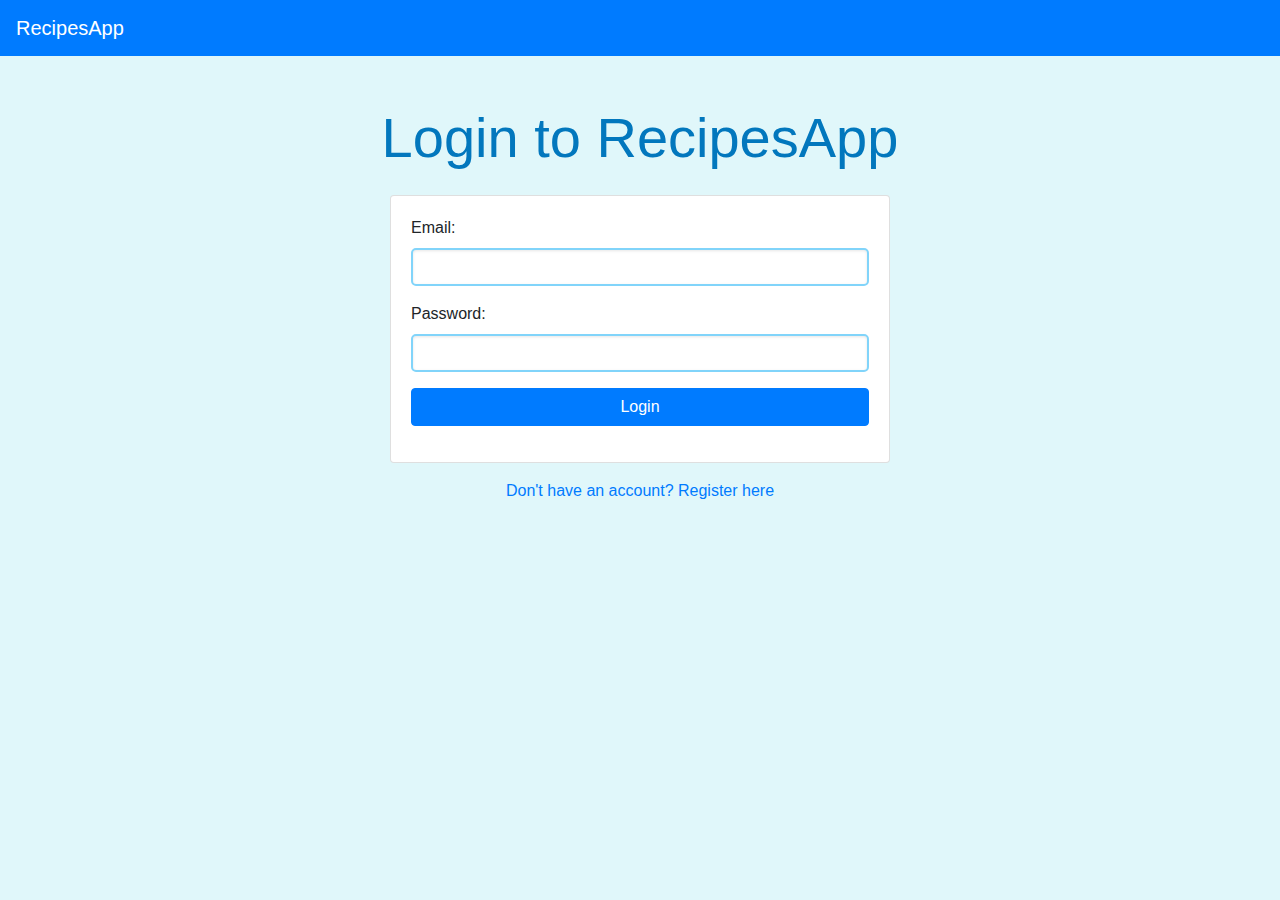
<file: index.html>
<!DOCTYPE html>
<html lang="en">
<head>
  <meta charset="UTF-8">
  <title>Login - RecipesApp</title>
  <link rel="stylesheet" href="https://stackpath.bootstrapcdn.com/bootstrap/4.3.1/css/bootstrap.min.css">
  <link rel="stylesheet" href="css/styles.css">
  <link rel="stylesheet" href="https://cdnjs.cloudflare.com/ajax/libs/font-awesome/6.4.0/css/all.min.css">
  <script src="https://code.jquery.com/jquery-3.3.1.slim.min.js"></script>
  <script src="https://cdnjs.cloudflare.com/ajax/libs/popper.js/1.14.7/umd/popper.min.js"></script>
  <script src="https://stackpath.bootstrapcdn.com/bootstrap/4.3.1/js/bootstrap.min.js"></script>
  <script src="js/login.js" defer></script>
  <script src="js/auth.js" defer></script>
</head>
<body>
  <!-- Navigation Bar -->
  <nav class="navbar navbar-expand-lg navbar-dark bg-primary">
    <a class="navbar-brand" href="index.html">RecipesApp</a>
    <button class="navbar-toggler" type="button" data-toggle="collapse" data-target="#navbarNav" 
            aria-controls="navbarNav" aria-expanded="false" aria-label="Toggle navigation">
      <span class="navbar-toggler-icon"></span>
    </button>
  
  </nav>

  <!-- Main Content -->
  <div class="container my-5">
    <h1 class="display-4 text-center mb-4">Login to RecipesApp</h1>
    <div class="card mx-auto" style="max-width: 500px;">
      <div class="card-body">
        <form id="loginForm">
          <div class="form-group">
            <label for="email">Email:</label>
            <input type="email" class="form-control custom-input" id="email" name="email" required>
          </div>
          <div class="form-group">
            <label for="password">Password:</label>
            <input type="password" class="form-control custom-input" id="password" name="password" required>
          </div>
          <button type="submit" class="btn btn-primary btn-block">Login</button>
        </form>
        <div class="mt-3 text-danger login-error"></div>
      </div>
    </div>
    <p class="text-center mt-3">
      <a href="register.html">Don't have an account? Register here</a>
    </p>
  </div>
</body>
</html>
</file>
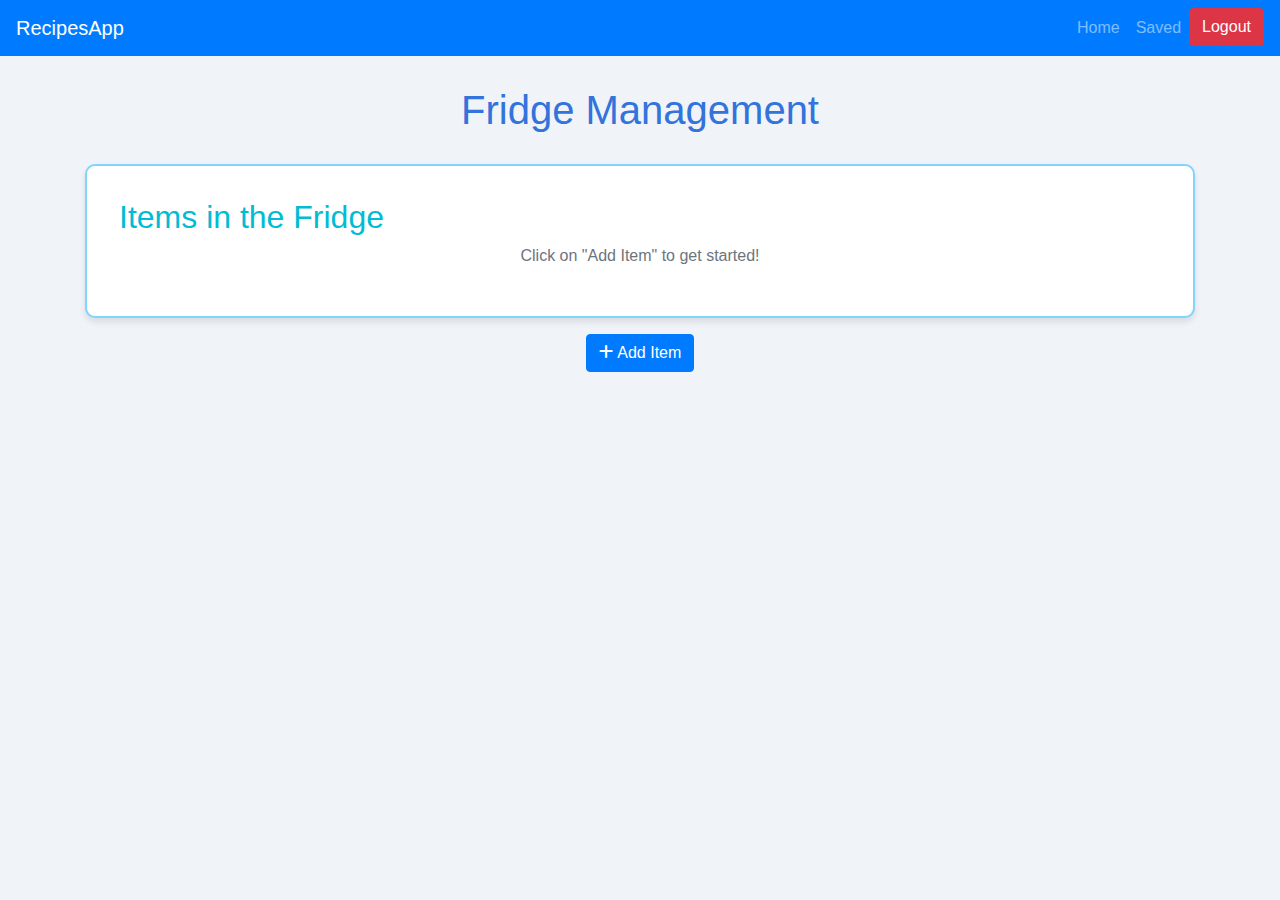
<file: fridge.html>
<!DOCTYPE html>
<html lang="en">
<head>
    <meta charset="UTF-8">
    <meta name="viewport" content="width=device-width, initial-scale=1.0">
    <title>Fridge Management</title>
    <link rel="stylesheet" href="https://stackpath.bootstrapcdn.com/bootstrap/4.3.1/css/bootstrap.min.css">
    <link rel="stylesheet" href="https://cdnjs.cloudflare.com/ajax/libs/font-awesome/6.4.0/css/all.min.css">
    <link rel="stylesheet" href="css/fridge_style.css">
    <script src="https://code.jquery.com/jquery-3.3.1.min.js"></script>
    <script src="https://cdnjs.cloudflare.com/ajax/libs/popper.js/1.14.7/umd/popper.min.js"></script>
    <script src="https://stackpath.bootstrapcdn.com/bootstrap/4.3.1/js/bootstrap.min.js"></script>
    <script type="module" src="js/login.js"></script>
    <script type="module" src="js/fridge.js"></script>
    <script type="module" src="js/auth.js"></script>
  </head>
<body>
    <!-- Navigation Bar -->
    <nav class="navbar navbar-expand-lg navbar-dark bg-primary">
      <a class="navbar-brand" href="recipes.html">RecipesApp</a>
      <button class="navbar-toggler" type="button" data-toggle="collapse" data-target="#navbarNav" 
              aria-controls="navbarNav" aria-expanded="false" aria-label="Toggle navigation">
        <span class="navbar-toggler-icon"></span>
      </button>
      <div class="collapse navbar-collapse" id="navbarNav">
        <ul class="navbar-nav ml-auto"> 
          <li class="nav-item">
            <a class="nav-link" href="recipes.html">Home</a>
          </li>
          <li class="nav-item">
            <a class="nav-link" href="saved.html">Saved</a>
          </li>
          <li class="nav-item">
            <button id="logout-button" class="btn btn-danger">Logout</button>
          </li>
        </ul>
      </div>
    </nav>

    
    <section class="section">
        <div class="container">
          <h1 class="title text-center">Fridge Management</h1>
          <div id="messageBox"></div>
          <div class="fridge-container mb-3">
            <h2 class="subtitle">Items in the Fridge</h2>
            <ul id="fridgeItems" class="list-group"></ul>
            <p id="emptyMessage" class="text-center text-muted">
              Click on "Add Item" to get started!
            </p>
          </div>
          <div class="text-center">
            <button class="btn btn-primary" data-toggle="modal" data-target="#addModal">
              <i class="fas fa-plus"></i> Add Item
            </button>
          </div>
        </div>
    </section>

    <!-- Add Item Modal -->
    <div class="modal" id="addModal" tabindex="-1" role="dialog" aria-labelledby="addModalLabel" aria-hidden="true">
        <div class="modal-dialog modal-lg" role="document">
        <div class="modal-content">
          <form id="addItemForm">
            <div class="modal-header">
              <h5 class="modal-title" id="addModalLabel">Add Item to Fridge</h5>
              <button type="button" class="close" data-dismiss="modal" aria-label="Close">
                <span aria-hidden="true">&times;</span>
              </button>
            </div>
            <div class="modal-body">
              <div id="searchBar" class="form-group">
                <label class="form-label text-info">Search Items</label>
                <input type="text" id="searchInput" placeholder="Search items..." class="form-control" />
              </div>
              <div id="dynamicBox" class="collapsed-box">
                <div id="searchResults" class="mb-3"></div>
              </div>
              <div class="form-group">
                <label for="brand" class="form-label text-info">Brand (Optional)</label>
                <input type="text" id="brand" name="brand" class="form-control custom-input" placeholder="Enter brand name">
              </div>
              <div class="form-group">
                <label class="form-label text-info">Quantity Type</label>
                <div>
                  <div class="form-check form-check-inline">
                    <input class="form-check-input" type="radio" name="quantityType" id="numberRadio" value="number" onchange="toggleInputsFridge('number')">
                    <label class="form-check-label text-info" for="numberRadio">Number of Items</label>
                  </div>
                  <div class="form-check form-check-inline">
                    <input class="form-check-input" type="radio" name="quantityType" id="sizeRadio" value="size" onchange="toggleInputsFridge('size')">
                    <label class="form-check-label text-info" for="sizeRadio">Size</label>
                  </div>
                  <div class="form-check form-check-inline">
                    <input class="form-check-input" type="radio" name="quantityType" id="weightRadio" value="weight" onchange="toggleInputsFridge('weight')">
                    <label class="form-check-label text-info" for="weightRadio">Weight</label>
                  </div>
                  <div class="form-check form-check-inline">
                    <input class="form-check-input" type="radio" name="quantityType" id="liquidRadio" value="liquid" onchange="toggleInputsFridge('liquid')">
                    <label class="form-check-label text-info" for="liquidRadio">Liquid</label>
                  </div>
                </div>
              </div>
              <!-- numberInputs -->
              <div class="form-group dynamic-inputs" id="numberInputs" style="display: none;">
                <label for="number" class="form-label text-info">Number of Items</label>
                <input type="number" id="number" class="form-control custom-input" placeholder="Enter quantity">
              </div>
              <!-- sizeInputs -->
              <div class="form-group dynamic-inputs" id="sizeInputs" style="display: none;">
                <label class="form-label text-info">Size</label>
                <div class="form-row">
                  <div class="col">
                    <input type="number" id="sizeInch" class="form-control custom-input mb-2" placeholder="Inches" oninput="convertSizeFridge()">
                    <small id="inchOutput" class="form-text text-info"></small>
                  </div>
                  <div class="col">
                    <input type="number" id="sizeCm" class="form-control custom-input mb-2" placeholder="Centimeters" oninput="convertSizeFridge()">
                    <small id="cmOutput" class="form-text text-info"></small>
                  </div>
                </div>
              </div>
              <!-- weightInputs -->
              <div class="form-group dynamic-inputs" id="weightInputs" style="display: none;">
                <label class="form-label text-info">Weight</label>
                <div class="form-row">
                  <div class="col">
                    <input type="number" id="weightKg" class="form-control custom-input mb-2" placeholder="Kilograms" oninput="convertWeight()">
                    <small id="kgOutput" class="form-text text-info"></small>
                  </div>
                  <div class="col">
                    <input type="number" id="weightLb" class="form-control custom-input mb-2" placeholder="Pounds" oninput="convertWeight()">
                    <small id="lbOutput" class="form-text text-info"></small>
                  </div>
                </div>
              </div>
              <!-- liquidInputs -->
              <div class="form-group dynamic-inputs" id="liquidInputs" style="display: none;">
                <label class="form-label text-info">Liquid Volume</label>
                <div class="form-row">
                  <div class="col">
                    <input type="number" id="liquidGallon" class="form-control custom-input mb-2" placeholder="Gallons" oninput="convertLiquid()">
                    <small id="gallonOutput" class="form-text text-info"></small>
                  </div>
                  <div class="col">
                    <input type="number" id="liquidLiter" class="form-control custom-input mb-2" placeholder="Liters" oninput="convertLiquid()">
                    <small id="literOutput" class="form-text text-info"></small>
                  </div>
                </div>
              </div>
              <p id="addItemError" class="form-text text-danger"></p>
            </div>
            <div class="modal-footer">
              <button type="button" class="btn btn-secondary" data-dismiss="modal">Cancel</button>
              <button type="submit" class="btn btn-success">Add Item</button>
            </div>
          </form>
        </div>
      </div>
    </div>
</body>
</html>
</file>
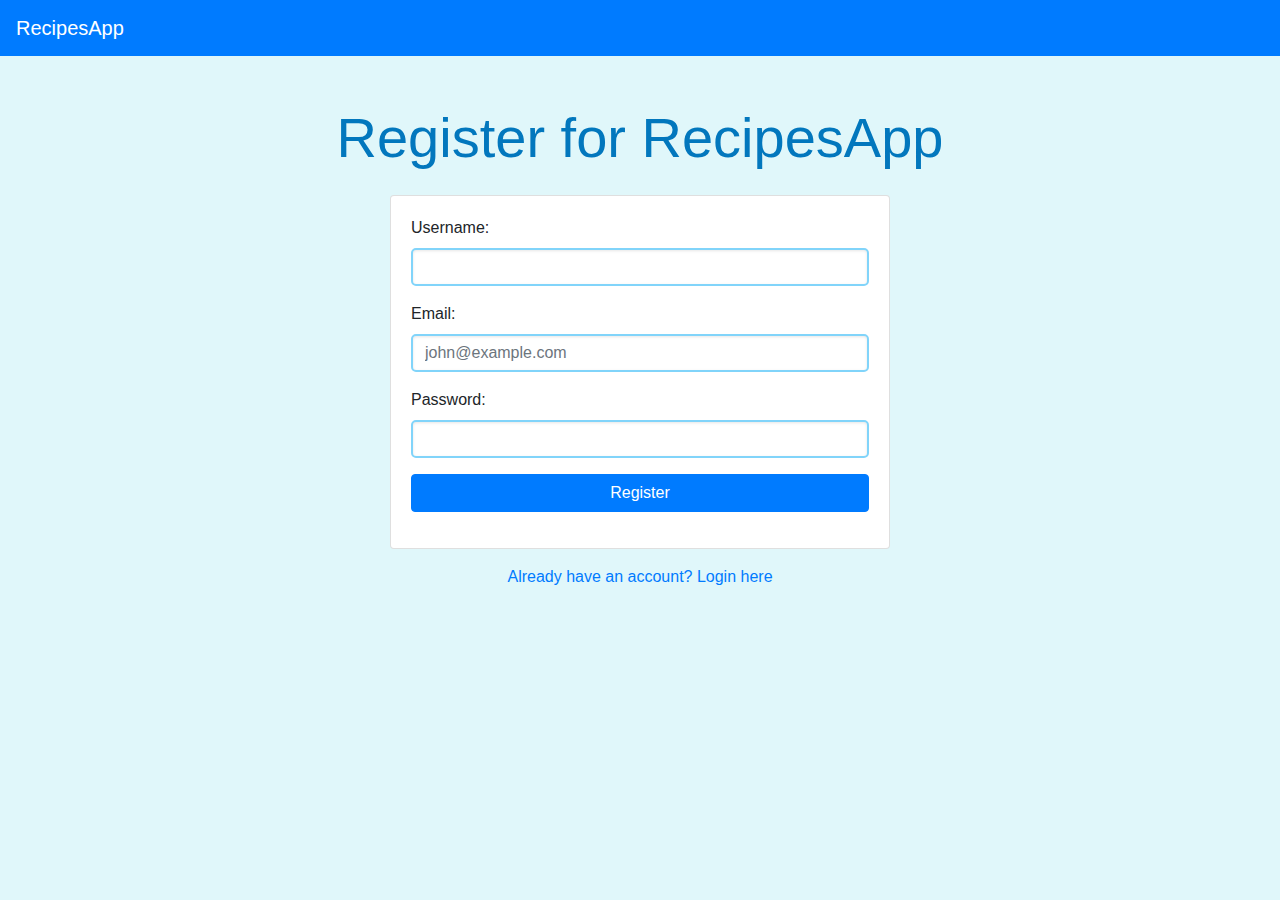
<file: register.html>
<!-- client/register.html -->
<!DOCTYPE html>
<html lang="en">
<head>
  <meta charset="UTF-8">
  <title>Register - RecipesApp</title>
  <link rel="stylesheet" href="https://stackpath.bootstrapcdn.com/bootstrap/4.3.1/css/bootstrap.min.css">
  <link rel="stylesheet" href="css/styles.css">
  <link rel="stylesheet" href="https://cdnjs.cloudflare.com/ajax/libs/font-awesome/6.4.0/css/all.min.css">
  <script src="https://code.jquery.com/jquery-3.3.1.slim.min.js"></script>
  <script src="https://cdnjs.cloudflare.com/ajax/libs/popper.js/1.14.7/umd/popper.min.js"></script>
  <script src="https://stackpath.bootstrapcdn.com/bootstrap/4.3.1/js/bootstrap.min.js"></script>
  <script src="js/login.js" defer></script>
  <script src="js/auth.js" defer></script>
</head>
<body>
  <!-- Navigation Bar -->
  <nav class="navbar navbar-expand-lg navbar-dark bg-primary">
    <a class="navbar-brand" href="index.html">RecipesApp</a>
    <button class="navbar-toggler" type="button" data-toggle="collapse" data-target="#navbarNav" 
            aria-controls="navbarNav" aria-expanded="false" aria-label="Toggle navigation">
      <span class="navbar-toggler-icon"></span>
    </button>
    
  </nav>

  <!-- Main Content -->
  <div class="container my-5">
    <h1 class="display-4 text-center mb-4">Register for RecipesApp</h1>
    <div class="card mx-auto" style="max-width: 500px;">
      <div class="card-body">
        <form id="registerForm">
          <div class="form-group">
            <label for="username">Username:</label>
            <input type="text" class="form-control custom-input" id="username" name="username" required>
          </div>
          <div class="form-group">
            <label for="email">Email:</label>
            <input type="email" class="form-control custom-input" id="email" name="email" placeholder="john@example.com" required>
          </div>
          <div class="form-group">
            <label for="password">Password:</label>
            <input type="password" class="form-control custom-input" id="password" name="password" required minlength="6">
          </div>
          <button type="submit" class="btn btn-primary btn-block">Register</button>
        </form>
        <div class="mt-3 text-danger reg-error"></div>
      </div>
    </div>
    <p class="text-center mt-3">
      <a href="index.html">Already have an account? Login here</a>
    </p>
  </div>
</body>
</html>
</file>
<file: css/styles.css>
body {
    background-color: #e0f7fa;
    font-family: 'Segoe UI', Tahoma, Geneva, Verdana, sans-serif;
}

/* Homepage Icon */
.homepage-icon {
    position: fixed;
    top: 20px;
    left: 20px;
    font-size: 1.8rem;
    color: #0277bd;
    background-color: #ffffff;
    padding: 10px;
    border-radius: 50%;
    box-shadow: 0 4px 6px rgba(0, 0, 0, 0.1);
    transition: background-color 0.3s, color 0.3s, transform 0.2s;
    z-index: 1000;
}

.homepage-icon:hover {
    background-color: #e3f2fd;
    color: #01579b;
    transform: scale(1.1);
}

.homepage-icon:focus {
    outline: none;
    box-shadow: 0 0 0 3px rgba(2, 119, 189, 0.5);
}

/* Titles */
.title, .display-4 {
    color: #0277bd;
    margin-top: 30px;
    margin-bottom: 30px;
}

.subtitle, .h4 {
    color: #00bcd4;
}


.form-label.text-info, .font-weight-bold.text-info {
    color: #00bcd4;
    font-weight: bold;
}


.custom-input {
    background-color: #ffffff;
    border: 2px solid #81d4fa;
    border-radius: 5px;
    box-shadow: inset 0 1px 3px rgba(0, 0, 0, 0.1);
}

.custom-input:focus {
    border-color: #00bcd4;
    box-shadow: 0 0 0 0.2rem rgba(0, 188, 212, 0.25);
}


.text-info {
    color: #00bcd4;
}


.dynamic-inputs {
    animation: fadeIn 0.5s ease-in-out;
}

@keyframes fadeIn {
    from { opacity: 0; transform: translateY(-10px); }
    to { opacity: 1; transform: translateY(0); }
}


.modal-content {
    background-color: #f1f8e9;
    border-radius: 10px;
}


.modal-backdrop.show {
    opacity: 0.8;
    background-color: #e0f7fa;
}


.btn.custom-success {
    background-color: #26a69a;
    color: white;
    border-radius: 5px;
    box-shadow: 0 2px 5px rgba(0, 0, 0, 0.1);
}

.btn.custom-success:hover {
    background-color: #2bbbad;
}

.btn.custom-primary {
    background-color: #039be5;
    color: white;
    border-radius: 5px;
    box-shadow: 0 2px 5px rgba(0, 0, 0, 0.1);
}

.btn.custom-primary:hover {
    background-color: #0288d1;
}


.fridge-container {
    background-color: #ffffff;
    border: 2px solid #81d4fa;
    border-radius: 10px;
    box-shadow: 0 4px 6px rgba(0, 0, 0, 0.1);
    padding: 2rem;
}


#messageBox {
    background-color: #b3e5fc;
    border-left: 5px solid #039be5;
    padding: 1rem;
    border-radius: 5px;
    display: none;
}

.alert-success {
    background-color: #d4edda;
    border-color: #c3e6cb;
    color: #155724;
}

.alert-danger {
    background-color: #f8d7da;
    border-color: #f5c6cb;
    color: #721c24;
}


#searchResults {
    background-color: #ffffff;
    border: 1px solid #81d4fa;
    border-radius: 5px;
    padding: 1rem;
    box-shadow: 0 2px 4px rgba(0, 0, 0, 0.1);
    max-height: 300px;
    overflow-y: auto;
}


.list-group-item {
    display: flex;
    justify-content: space-between;
    align-items: center;
}


.remove-recipe-button {
    margin-top: 10px;
}


@media (max-width: 768px) {
    .card, .card-body, .modal-content {
        padding: 1rem;
    }
}


.collapsed-box {
    max-height: 0;
    overflow: hidden;
    transition: max-height 0.5s ease-out;
}

.expanded-box {
    max-height: 500px; 
    overflow: hidden;
    transition: max-height 1s ease-in;
}

.img-fluid:hover {
    transform: scale(1.05);
    transition: transform 0.2s;
  }
</file>
<file: css/fridge_style.css>
body {
    background-color: #e0f7fa;
    font-family: 'Segoe UI', Tahoma, Geneva, Verdana, sans-serif;
}
.homepage-icon {
    position: fixed; 
    top: 20px;       
    left: 20px;      
    font-size: 1.8rem;
    color: #0277bd;  
    background-color: #ffffff; 
    padding: 10px;
    border-radius: 50%; 
    box-shadow: 0 4px 6px rgba(0, 0, 0, 0.1); 
    transition: background-color 0.3s, color 0.3s, transform 0.2s;
    z-index: 1000; 
}

.homepage-icon:hover {
    background-color: #e3f2fd; 
    color: #01579b;           
    transform: scale(1.1);    
}

.homepage-icon:focus {
    outline: none;
    box-shadow: 0 0 0 3px rgba(2, 119, 189, 0.5); 
}

.title {
    color: #0277bd;
    margin-top: 30px;  
    margin-bottom: 30px; 
}

.form-label.text-info {
    color: #00bcd4;
    font-weight: bold;
}

.form-control.custom-input {
    background-color: #ffffff;
    border: 2px solid #81d4fa;
    border-radius: 5px;
    box-shadow: inset 0 1px 3px rgba(0, 0, 0, 0.1);
}

.form-control.custom-input:focus {
    border-color: #00bcd4;
    box-shadow: 0 0 0 0.2rem rgba(0, 188, 212, 0.25);
}

.form-text.text-info {
    color: #00bcd4;
}

.dynamic-inputs {
    animation: fadeIn 0.5s ease-in-out;
}

@keyframes fadeIn {
    from { opacity: 0; transform: translateY(-10px); }
    to { opacity: 1; transform: translateY(0); }
}

.modal-content {
    background-color: #f1f8e9;
    border-radius: 10px;
}

.modal-backdrop.show {
    opacity: 0.8;
    background-color: #e0f7fa;
}

.btn.custom-success {
    background-color: #26a69a;
    color: white;
    border-radius: 5px;
    box-shadow: 0 2px 5px rgba(0, 0, 0, 0.1);
}

.btn.custom-success:hover {
    background-color: #2bbbad;
}

.btn.custom-primary {
    background-color: #039be5;
    color: white;
    border-radius: 5px;
    box-shadow: 0 2px 5px rgba(0, 0, 0, 0.1);
}

.btn.custom-primary:hover {
    background-color: #0288d1;
}

.fridge-container {
    background-color: #ffffff;
    border: 2px solid #81d4fa;
    border-radius: 10px;
    box-shadow: 0 4px 6px rgba(0, 0, 0, 0.1);
    padding: 2rem;
}

.title, .subtitle {
    color: #00bcd4;
}

#messageBox {
    background-color: #b3e5fc;
    border-left: 5px solid #039be5;
    padding: 1rem;
    border-radius: 5px;
    display: none;
}

.text-center .btn.custom-primary {
    margin-top: 20px;
}

#searchResults {
    background-color: #ffffff;
    border: 1px solid #81d4fa;
    border-radius: 5px;
    padding: 1rem;
    box-shadow: 0 2px 4px rgba(0, 0, 0, 0.1);
    max-height: 300px;
    overflow-y: auto;
}

.form-check-label {
    color: #00bcd4;
}

#emptyMessage {
    color: #6c757d;
}

.notification.is-info {
    display: none;
}

.notification.is-info.show {
    display: block;
}


body {
    background-color: #f0f4f8;
    font-family: 'Segoe UI', Tahoma, Geneva, Verdana, sans-serif;
}


.box {
    background-color: #ffffff;
    border-radius: 8px;
    box-shadow: 0 4px 6px rgba(0, 0, 0, 0.1);
    padding: 2rem;
}


.title {
    color: #3273dc;
}


.input {
    border-radius: 4px;
    border: 1px solid #dbdbdb;
    transition: border-color 0.3s ease;
}

.input:focus {
    border-color: #3273dc;
    box-shadow: 0 0 0 0.125em rgba(50, 115, 220, 0.25);
}


.button.is-primary {
    background-color: #3273dc;
    color: #ffffff;
    border: none;
    transition: background-color 0.3s ease;
}

.button.is-primary:hover {
    background-color: #2759b3;
}


.login-error, .reg-error {
    color: #ff3860; 
    margin-top: 1rem;
}


.has-text-centered a {
    color: #3273dc;
    text-decoration: none;
    transition: color 0.3s ease;
}

.has-text-centered a:hover {
    color: #2759b3;
}


@media (max-width: 768px) {
    .box {
        padding: 1.5rem;
    }
}

.collapsed-box {
    max-height: 0;
    overflow: hidden;
    transition: max-height 0.5s ease-out;
}

.expanded-box {
    max-height: 500px; 
    overflow: hidden;
    transition: max-height 1s ease-in;
}
</file>
